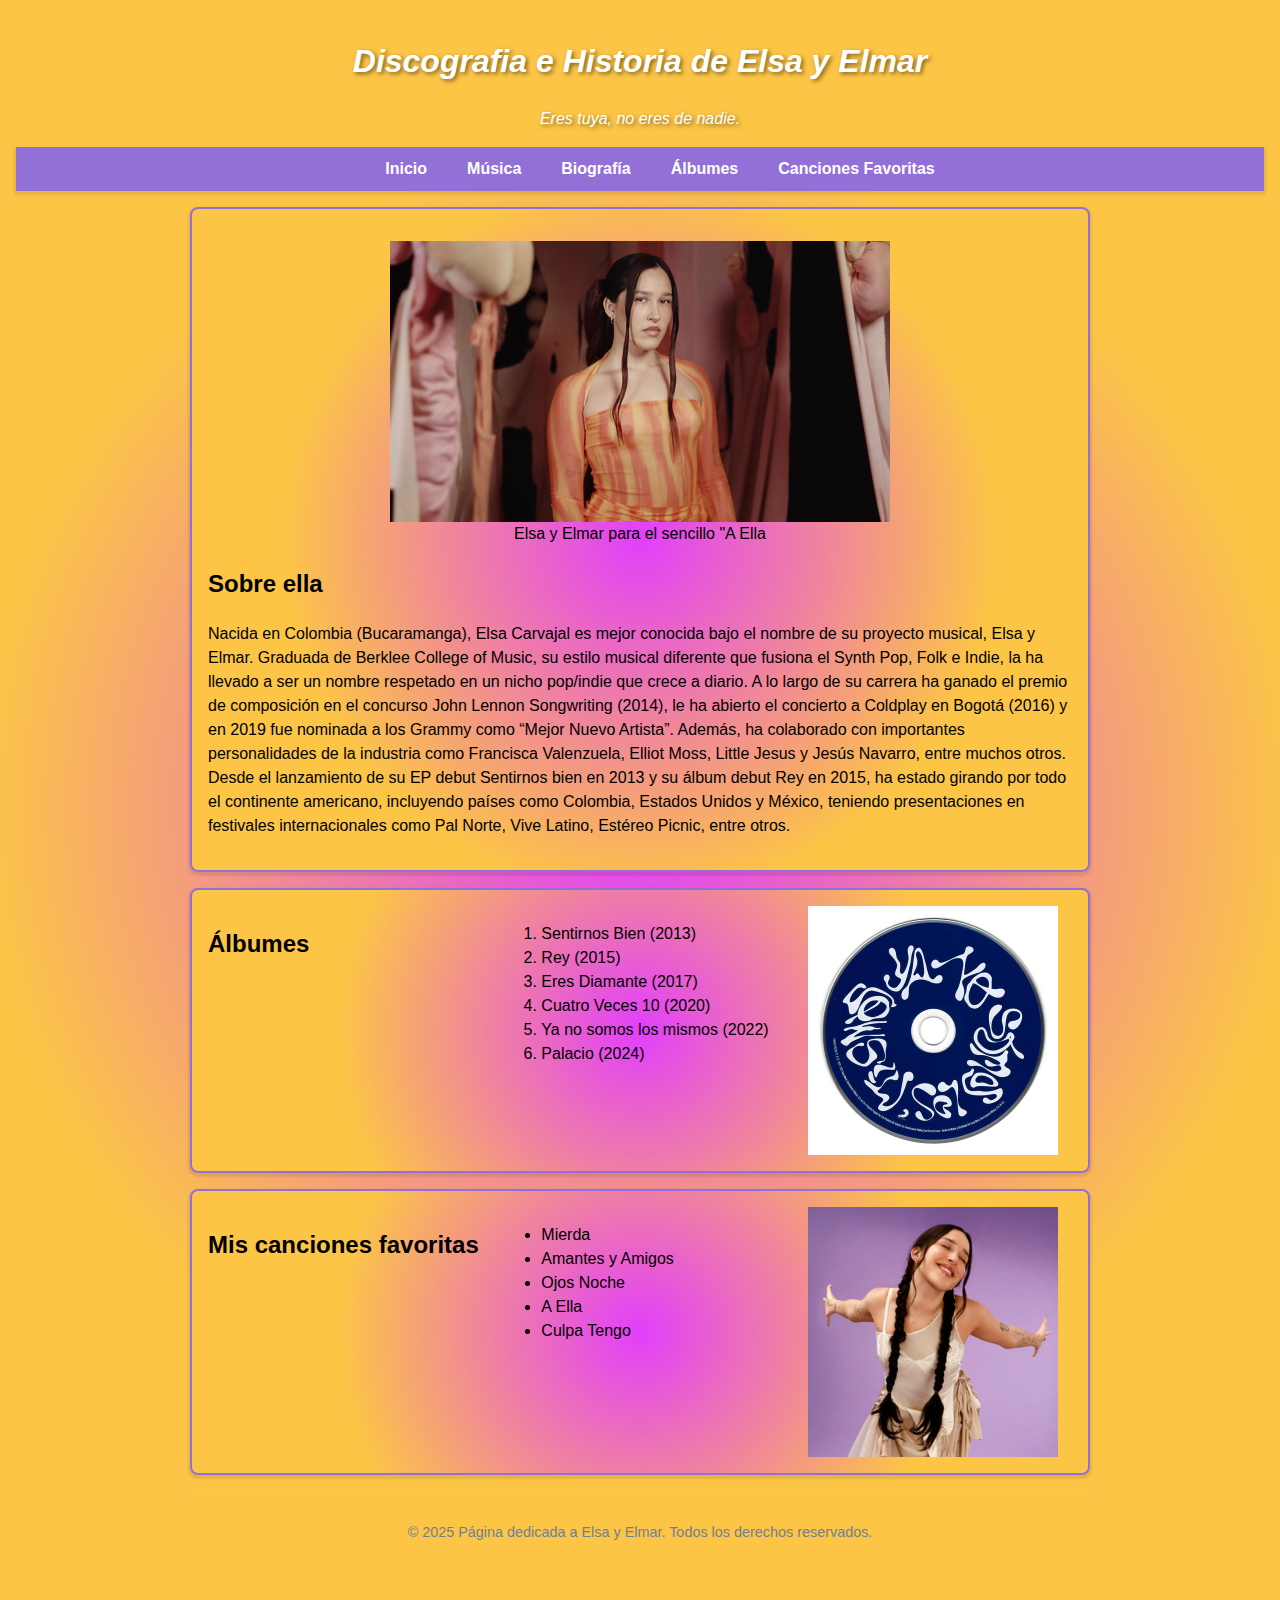
<file: index.html>
<!DOCTYPE html>
<html lang="es">

<head>
    <meta charset="UTF-8">
    <meta http-equiv="X-UA-Compatible" content="IE=edge">
    <meta name="viewport" content="width=device-width, initial-scale=1.0">
    <title>Elsa y Elmar</title>
    <link rel="stylesheet" href="style.css">
    <link rel="icon" type="image/jpeg" href="./enlace-imagenes/imagenes/logo_Elsa.jpeg">

</head>

<body>
    <header class="enc">
        <h1><em>Discografia e Historia de Elsa y Elmar</em></h1>
        <cite> Eres tuya, no eres de nadie. </cite>
    </header>
    <nav>
        <ul class="menu">
            <li><a href="./index.html">Inicio</a></li>
            <li><a href="./enlace-imagenes/musica.html">Música</a></li>
            <li><a href="#biografia">Biografía</a></li>
            <li><a href="#albumes">Álbumes</a></li>
            <li><a href="#canciones-favoritas">Canciones Favoritas</a></li>
        </ul>
    </nav>

    <main>
        <section id="biografia" class="secciones">
            <figure>
                <img src="./enlace-imagenes/imagenes/elsa_1.webp" alt="Elsa y Elmar" width="500px">
                <figcaption>Elsa y Elmar para el sencillo "A Ella</figcaption>
            </figure>
            <h2>Sobre ella</h2>
            <article>
                <p> Nacida en Colombia (Bucaramanga), Elsa Carvajal es mejor conocida bajo el nombre de su proyecto
                    musical, Elsa y Elmar.
                    Graduada de Berklee College of Music, su estilo musical diferente que fusiona el Synth Pop, Folk e
                    Indie, la ha llevado
                    a ser un nombre respetado en un nicho pop/indie que crece a diario.
                    A lo largo de su carrera ha ganado el premio de composición en el concurso John Lennon Songwriting
                    (2014), le ha abierto
                    el concierto a Coldplay en Bogotá (2016) y en 2019 fue nominada a los Grammy como “Mejor Nuevo
                    Artista”. Además, ha
                    colaborado con importantes personalidades de la industria como Francisca Valenzuela, Elliot Moss,
                    Little Jesus y Jesús
                    Navarro, entre muchos otros.

                    Desde el lanzamiento de su EP debut Sentirnos bien en 2013 y su álbum debut Rey en 2015, ha estado
                    girando por todo el
                    continente americano, incluyendo países como Colombia, Estados Unidos y México, teniendo
                    presentaciones en festivales
                    internacionales como Pal Norte, Vive Latino, Estéreo Picnic, entre otros.
                </p>
            </article>
        </section>

        <section id="albumes" class="secciones">
            <h2>Álbumes</h2>
            <ol>
                <li>Sentirnos Bien <time datetime="2013">(2013)</time></li>
                <li>Rey <time datetime="2015">(2015)</time></li>
                <li>Eres Diamante <time datetime="2017">(2017)</time></li>
                <li>Cuatro Veces 10 <time datetime="2020">(2020)</time></li>
                <li>Ya no somos los mismos <time datetime="2022">(2022)</time></li>
                <li>Palacio <time datetime="2024">(2024)</time></li>
            </ol>
            <img id="disco" src="./enlace-imagenes/imagenes/disco.webp" alt="Álbumes de Elsa y Elmar" width="250px"
                height="250px">
        </section>

        <section id="canciones-favoritas" class="secciones">
            <h2>Mis canciones favoritas</h2>
            <ul>
                <li>Mierda</li>
                <li>Amantes y Amigos</li>
                <li>Ojos Noche</li>
                <li>A Ella</li>
                <li>Culpa Tengo</li>
            </ul>
            <img id="can-fav" src="./enlace-imagenes/imagenes/elsaCan.jpeg" alt="Canciones favoritas" width="250px"
                height="250px">
        </section>
    </main>

    <footer>
        <p>© 2025 Página dedicada a Elsa y Elmar. Todos los derechos reservados.</p>
    </footer>
</body>

</html>
</file>
<file: style.css>
/* Estilos generales */
body {
    font-family: Arial, Helvetica, sans-serif;
    line-height: 1.5;
    margin: 0;
    padding: 1rem;
    background: #e23ffb;
    background: radial-gradient(circle, rgba(226, 63, 251, 1) 0%, rgba(252, 197, 70, 1) 64%);
}

header,
main,
footer {
    max-width: 900px;
    margin: 0 auto 1rem;
}

footer {
    text-align: center;
    font-size: 0.9rem;
    color: #708090;
    padding: 1rem 0;
    border-top: solid 1px #ccc;
}

img {
    max-width: 100%;
    height: auto;
    display: block;
    margin: 0 auto;
}

#albumes {
    display: grid;
    grid-template-columns: repeat(auto-fit, minmax(200px, 1fr));
    gap: 1rem;

}

#canciones-favoritas {
    display: grid;
    grid-template-columns: repeat(auto-fit, minmax(200px, 1fr));
    gap: 1rem;
}

.carreraM,
.secciones {
    background: #e23ffb;
    background: radial-gradient(circle, rgba(226, 63, 251, 1) 0%, rgba(252, 197, 70, 1) 64%);
}

.secciones {
    border-radius: 8px;
    border: solid 2px #9370D8;
    padding: 1rem;
    box-shadow: 0px 2px 2px 2px rgba(0, 0, 0, 0.088);
}

figcaption {
    text-align: center;
}

/* Navegación */
.menu {
    list-style: none;
    display: flex;
    justify-content: center;
    background-color: #9370D8;
    box-shadow: 0px 2px 2px 2px rgba(0, 0, 0, 0.088);
}

.menu li {
    display: block;
    padding: 10px 20px;
    cursor: pointer;
}

.menu a {
    text-decoration: none;
    color: #FFFFFF;
    font-weight: bold;
}

.menu:hover :not(li:hover) {
    opacity: 0.5;
}

/* Encabezado */
.enc {
    text-align: center;
    margin-bottom: 1rem;
    color: #fff;
    text-shadow: 2px 2px 4px rgba(0, 0, 0, 0.5);
}

/* Secciones */
section {
    margin-bottom: 1rem;
    padding: 0.5rem;
    background: #fafafa;
    border-radius: 4px;
}

/* Responsive */
@media (max-width: 480px) {
    nav ul {
        gap: 0.5rem;
    }

    nav li {
        flex: 1 1 90px;
    }

    body {
        padding: 0.5rem;
    }
}
</file>
